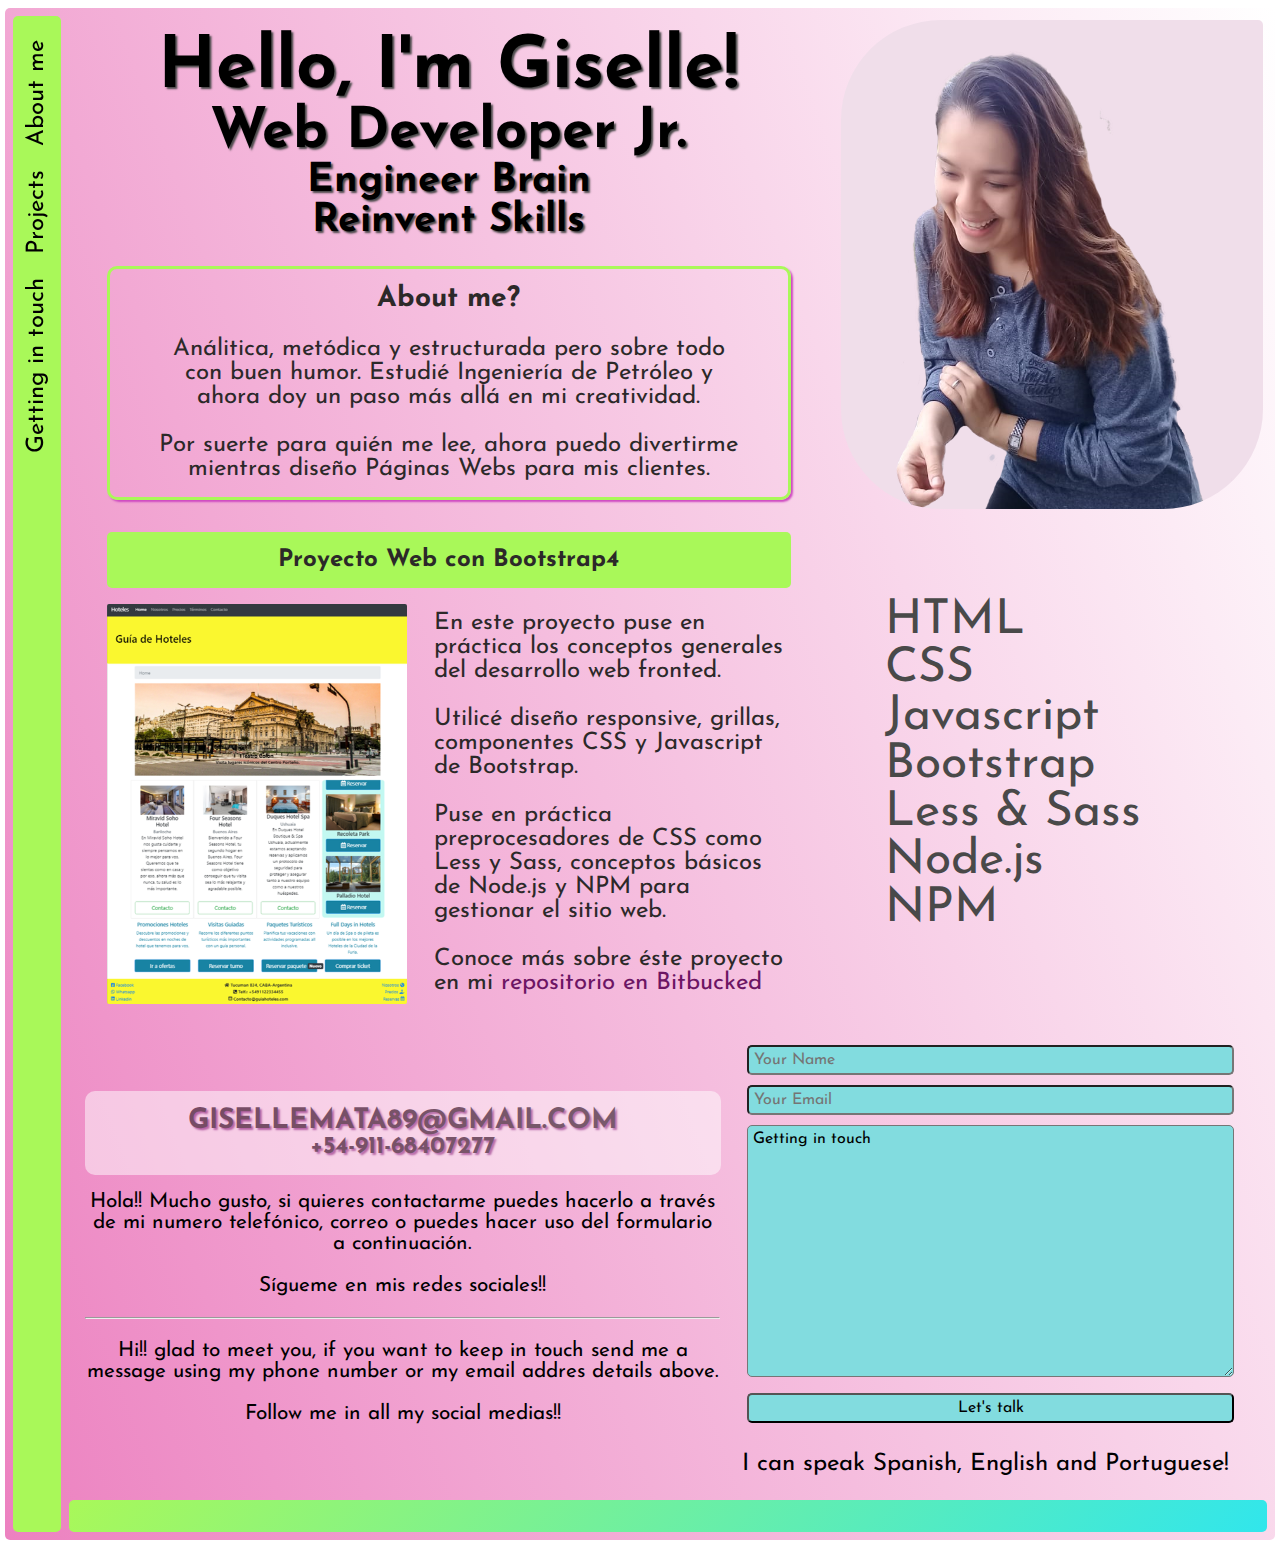
<file: index.html>
<!DOCTYPE html>
<html lang="en">
<head>
    <meta charset="UTF-8">
    <meta name="viewport" content="width=device-width, initial-scale=1.0">

    <link rel="stylesheet" href="https://use.fontawesome.com/releases/v5.14.0/css/all.css" integrity="sha384-HzLeBuhoNPvSl5KYnjx0BT+WB0QEEqLprO+NBkkk5gbc67FTaL7XIGa2w1L0Xbgc" crossorigin="anonymous">
    
    <link href="https://fonts.googleapis.com/css2?family=Josefin+Sans:wght@600&display=swap" rel="stylesheet">

    <link rel="stylesheet" href="styles.css">
    <link rel="stylesheet" href="styles_2.css">

    <title>How I see myself</title>
</head>
<body>
    <div class="container" id="aboutMe">
        <header class="header">
            <nav>
                <h1 class="logo" id="logo">
                    <a href="portafolio.html"><i class="fab fa-gofore"></i></a>
                </h1>
                <div class="navigation">
                    <div class="navigation_item"><a href="#gettingInTouch">Getting in touch</a></div>
                    <div class="navigation_item"><a href="#project">Projects</a></div>
                    <div class="navigation_item"><a href="#aboutMe">About me</a></div>
                </div>
            </nav>
        </header>
        <main class="content">
            <div class="bio">
                <h2>Hello, I'm Giselle!</h2>
                <h3>Web Developer Jr.</h3>
                <h5>Engineer Brain</h5>
                <h5>Reinvent Skills</h5>
            </div>
            <div class="about">
                <h3>About me?</h3><br>
                <p>
                    Análitica, metódica y estructurada pero sobre todo con buen humor. Estudié Ingeniería de Petróleo y ahora doy un paso más allá en mi creatividad.
                </p><br>
                <p> 
                    Por suerte para quién me lee, ahora puedo divertirme mientras diseño Páginas Webs para mis clientes.
                </p>
            </div>
        </main>
        <section class="section_photo">
            <div class="photo">
                <img src="foto_perfil.png" alt="foto personal">
            </div>
        </section>
        <section class="project_bs" id="project">
            <div class="titulos">
                <h3>Proyecto Web con Bootstrap4</h3>
            </div>
            <div  class="resumen">
                <div class="imagen_proyecto">
                    <div>
                        <img src="Trabajo2.png" alt="proyecto de bootstrap">
                    </div>
                </div>
                <div class="project_description">
                    <div>
                        <p>
                            En este proyecto puse en práctica los conceptos generales del desarrollo web fronted.
                        </p><br>
                        <p>
                            Utilicé diseño responsive, grillas, componentes CSS y Javascript de Bootstrap.
                        </p><br>
                        <p>
                            Puse en práctica preprocesadores de CSS como Less y Sass, conceptos básicos de Node.js y NPM para gestionar el sitio web.
                        </p> <br>      
                        <p>
                            Conoce más sobre éste proyecto en mi <a href="https://bitbucket.org/giselle89/coursera-bootstrap/src/master/" target="_blank" id="link">repositorio en Bitbucked</a>
                        </p>
                    </div>
                </div>
            </div>
        </section>
        <section class="habilidades">
            <div class="conocimientos">
                <div>
                    <ul>
                        <li>HTML</li>                        
                        <li>CSS</li>                       
                        <li>Javascript</li>                       
                        <li>Bootstrap</li>
                        <li>Less & Sass</li>                       
                        <li>Node.js</li>                       
                        <li>NPM</li>
                    </ul>
                </div>
                <div>
                    <ul>
                        <li><i class="fas fa-star"></i><i class="fas fa-star"></i><i class="fas fa-star"></i><i class="fas fa-star"></i></li>
                        <li><i class="fas fa-star"></i><i class="fas fa-star"></i><i class="fas fa-star"></i><i class="fas fa-star"></i></li>
                        <li><i class="fas fa-star"></i><i class="fas fa-star"></i><i class="fas fa-star"></i></li>
                        <li><i class="fas fa-star"></i><i class="fas fa-star"></i><i class="fas fa-star"></i><i class="fas fa-star"></i></li>
                        <li><i class="fas fa-star"></i><i class="fas fa-star"></i><i class="fas fa-star"></i></li>
                        <li><i class="fas fa-star"></i><i class="fas fa-star"></i></li>
                        <li><i class="fas fa-star"></i><i class="fas fa-star"></i></li>
                    </ul>
                </div>
            </div>
        </section>
        <section class="w-1">
            <div class="touch">
                <div class="saludo" id="gettingInTouch">
                    <div class="contacto">
                        <h3>GISELLEMATA89@GMAIL.COM</h3>
                        <h4>+54-911-68407277</h4>
                    </div>
                    <div class="texto_saludo">
                        <p>Hola!! Mucho gusto, si quieres contactarme puedes hacerlo a través de mi numero telefónico, correo o puedes hacer uso del formulario a continuación.</p><br>
                        <p>Sígueme en mis redes sociales!!</p><br><hr><br>
                        <p>Hi!! glad to meet you, if you want to keep in touch send me a message using my phone number or my email addres details above.</p><br>
                        <p>Follow me in all my social medias!!</p>
                    </div>
                </div>
                <div class="formulario">
                    <form action="" method="get">
                        <ul class="form_items">
                            <li><input type="text" name="YourName" id="YourName" placeholder="Your Name"></li>
                            <li><input type="email" name="YourEmail" id="YourEmail" placeholder="Your Email"></li>
                            <textarea name="YourMessage" id="YourMessage" cols="auto" rows="15">Getting in touch</textarea>
                            <li><input type="submit" value="Let's talk"></li><br>
                            <li>I can speak Spanish, English and Portuguese!</li>
                        </ul>
                    </form>
                </div>
            </div>
        </section>
        <footer class="footer">
            <div class="icons">
                <a href="https://www.instagram.com/gisellemata89/?hl=es-la" target="_blank"><i class="fab fa-instagram"></i></a>
                <a href="https://www.facebook.com/GiselleMata/" target="_blank"><i class="fab fa-facebook"></i></a>
                <a href="https://www.linkedin.com/in/giselle-mata-garcia-318b2064/" target="_blank"><i class="fab fa-linkedin-in"></i></a>
                <a href="https://github.com/GiselleMata89" target="_blank"><i class="fab fa-github"></i></a>
                <a href="https://bitbucket.org/giselle89/coursera-bootstrap/src/master/" target="_blank"><i class="fab fa-bitbucket"></i></a>
            </div>
        </footer>
    </div>
</body>
</html>
</file>
<file: styles.css>
*{
    padding: 0;
    margin: 0;
}
body{
    font-family: 'Josefin Sans', sans-serif;
    background: rgb(255, 255, 255);
    color: #000;
}

.container{
    width: 98%;
    height: 100%;
    padding: 0.5rem;
    background: linear-gradient(70deg,rgb(236, 129, 192), rgb(255, 255, 255));
    margin: 0.5rem auto;
    border-radius: 5px;
    display: grid;
    grid-gap: 0.5rem;
    grid-template-columns: 3rem repeat(11, 1fr);
    grid-template-rows: repeat(12, auto);
    grid-template-areas:    
    "h  c   c   c   c   c   c   c   s   s   s   s"
    "h  c   c   c   c   c   c   c   s   s   s   s"
    "h  c   c   c   c   c   c   c   s   s   s   s"
    "h  c   c   c   c   c   c   c   s   s   s   s"
    "h  p1  p1  p1  p1  p1  p1  p1  p2  p2  p2  p2"
    "h  p1  p1  p1  p1  p1  p1  p1  p2  p2  p2  p2"
    "h  p1  p1  p1  p1  p1  p1  p1  p2  p2  p2  p2"
    "h  w1  w1  w1  w1  w1  w1  w1  w1  w1  w1  w1"
    "h  w1  w1  w1  w1  w1  w1  w1  w1  w1  w1  w1"
    "h  w1  w1  w1  w1  w1  w1  w1  w1  w1  w1  w1"
    "h  f   f   f   f   f   f   f   f   f   f   f"
    "h  f   f   f   f   f   f   f   f   f   f   f";
}

.container > div,
.container .header,
.container .footer{
    padding: 1%;
    border-radius: 5px;
    display: block;
}

.container .content,
.container .project_bs,
.container .project_description,
.container .habilidades,
.container .section_photo{
    padding: 1%;
    border-radius: 5px;
    display: block;
}

/* Estilos del Header */
.container .header{
    min-height: 500px;
    display: flex;
    justify-content: center;
    background: rgb(169, 248, 89);
    color: black;
    grid-area: h;
}

/* Estilos del Content */
.container .content{
    padding: 1rem;
    display: flex;
    flex-direction: column;
    align-items: center;
    justify-content: space-evenly;
    grid-area: c;
}

/* Estilos Foto */
.section_photo{
    display: flex;
    align-content: center;
    grid-area: s;
}

/* Estilos de Projects */
.container .project_bs{
    grid-area: p1;
}
.container .habilidades{
    grid-area: p2;
}

/* Estilos de Widgets */
.container .w-1{
    grid-area: w1;
}

/* Estilos del Footer */
.container .footer{
    padding: 1rem;
    background: linear-gradient(130deg, rgb(169, 248, 89),rgb(49, 230, 236));
    grid-area: f;
}
</file>
<file: styles_2.css>
/* Header */
.container nav{
    position: fixed;
}
.navigation{
    font-size: 1.5rem;
    display: inline-flex;
    writing-mode: vertical-lr;
    transform: rotate(-180deg);
}
.navigation_item{
    padding-top: 1.5rem;
}
.logo{
    margin-top: 0.5rem;
    padding-bottom: 1rem;
    font-size: 2rem;
}
a:link, a:visited, a:active{
    text-decoration: none;
    color: black;
}

/* Content */
.container .content .bio{
    text-shadow: 2px 2px 2px rgb(73,73,73);
    margin-bottom: 1.5rem;
    font-size: 3rem;
    text-align: center;
}
.container .content .about{
    border: rgb(169, 248, 89) 3px solid;
    box-shadow: 2px 2px 2px rgb(206, 74, 193);
    border-radius: 10px;
    padding: 1rem 3rem;
    color: rgb(44, 41, 41);
    display: flex;
    flex-direction: column;
    text-align: center;
    align-items: center;
    justify-items: center;
    width: 80%;
    font-size: 1.5rem;
}

/* Foto */
.section_photo{
    display: flex;
    align-self: center;
    justify-self: center;
    max-width: 100%;
    max-height: auto;
}
.section_photo .photo img{
    background-color: rgb(240, 222, 234);
    border-radius: 100px 5px 100px 100px;
    max-width: 100%;
    max-height: auto;
}

/* Projects */
.container .project_bs{
    color: rgb(44, 41, 41);
    width: 90%;
    display: flex;
    flex-direction: column;
    justify-self: center;
}
.project_bs .resumen{
    display: flex;
    flex-direction: row;
}
.imagen_proyecto{
    display: flex;
    flex-direction: column;
    align-items: center;
    justify-content: center;
}
.imagen_proyecto img{
    border-radius: 2px;
    max-width: 300px;
    max-height: auto;
}
.habilidades{
    display: flex;
    flex-direction: column;
    align-self: center;
    width: 90%;
    height: 90%;
}
.habilidades .conocimientos{
    color: rgb(73, 73, 73);
    display: flex;
    align-items: center;
    justify-content: space-evenly;
    margin-top: 3rem;
    font-size: 3rem;
}
.titulos > h3{
    font-size: 1.5rem;
    background-color: rgb(169, 248, 89);
    color: rgb(44, 41, 41);
    max-width: 100%;
    margin-bottom: 1rem;
    padding: 1rem;
    text-align: center;
    border-radius: 5px;
}
.project_description{
    margin-left: 20px;
    font-size: 1.5rem;
}
#link{
    color: rgb(109, 21, 100);
}

/* Iconos */
.icons{
    display: flex;
    flex-direction: row;
    justify-content: space-evenly;
    font-size: 3rem;
}
.fa-gofore{
    color: rgb(161, 18, 147);
}
.fa-star{
    font-size: 2rem;
    color:  rgb(49, 230, 236);
}
ul{
    list-style: none;
}

/* Widget 1*/
.w-1{
    display: flex;
    flex-direction: column;
    justify-content: space-evenly;
    justify-self: center;
    width: 100%;
}
.w-1 .touch{
    display: flex;
    flex-direction: row;
    margin: 1rem;
}

/* Formulario*/
button, input, select, textarea{
    border-radius: 5px;
    background: rgb(130, 220, 223);
    font-family: inherit;
    font-size: 1rem;
    padding: 5px;
    width: 100%;
    margin: 5px;
    -webkit-box-sizing: border-box;
    -moz-box-sizing: border-box;
    box-sizing: border-box;
}
.formulario{
    display: flex;
    align-content: center;
    justify-content: center;
    width: 100%;
    height: auto;
}
.formulario form{
    text-align: center;
    font-size: 1.5rem;
}
.contacto{
    box-sizing: content-box;
    width: 95%;
    background: white;
    opacity: 0.5;
    color:  black;
    border-radius: 10px;
    text-shadow: 2px 2px 2px rgb(126, 44, 126);
    padding: 1rem;
    font-size: 1.5rem;
}
.saludo{
    display: flex;
    flex-direction: column;
    text-align: center;
    align-self: center;
    justify-self: center;
    max-width: 80%;
    font-size: 1.3rem;
}
.saludo .texto_saludo{
    margin-top: 1rem;
}


/*Responsive usando grid css*/
@media screen and (max-width: 1200px){
    .container{
        grid-template-areas: 
        "h  c   c   c   c   c   c   c   c   c   c   c"
        "h  c   c   c   c   c   c   c   c   c   c   c"
        "h  c   c   c   c   c   c   c   c   c   c   c"
        "h  p2  p2  p2  p2  p2  p2  p2  s  s   s   s"
        "h  p2  p2  p2  p2  p2  p2  p2  s  s   s   s"
        "h  p1  p1  p1  p1  p1  p1  p1  p1  p1  p1  p1"
        "h  p1  p1  p1  p1  p1  p1  p1  p1  p1  p1  p1"
        "h  w1  w1  w1  w1  w1  w1  w1  w1  w1  w1  w1"
        "h  w1  w1  w1  w1  w1  w1  w1  w1  w1  w1  w1"
        "h  w1  w1  w1  w1  w1  w1  w1  w1  w1  w1  w1"
        "h  f   f   f   f   f   f   f   f   f   f   f"
        "h  f   f   f   f   f   f   f   f   f   f   f";
    }
    .container .content .bio{
        font-size: 2rem;
    }
    .section_photo{
        max-width: 100%;
        margin-right: 3rem;
        align-self: start;
    }
    .habilidades .conocimientos{
        margin-left: 0;
        margin-top: 0;
        margin-right: 0;
        margin-bottom: 1rem;
        font-size: 1.7rem;
    }
    .project_description{
        text-align: center;
    }
    .fa-star{
        font-size: 1.5rem;
    }
    .w-1 .touch{
        flex-direction: column;
    }
    .contacto{
        box-sizing: border-box;
    }
    .saludo{
        max-width: 100%;
        margin-bottom: 1rem;
    }
    .formulario form{
        width: 80%;
    }
}
@media screen and (max-width: 768px){
    .container{
        grid-template-areas: 
        "h  s   s   s   s   s   s   s   s   s   s   s"
        "h  c   c   c   c   c   c   c   c   c   c   c"
        "h  c   c   c   c   c   c   c   c   c   c   c"
        "h  p2  p2  p2  p2  p2  p2  p2  p2  p2  p2  p2"
        "h  p2  p2  p2  p2  p2  p2  p2  p2  p2  p2  p2"
        "h  p1  p1  p1  p1  p1  p1  p1  p1  p1  p1  p1"
        "h  p1  p1  p1  p1  p1  p1  p1  p1  p1  p1  p1"
        "h  w1  w1  w1  w1  w1  w1  w1  w1  w1  w1  w1"
        "h  w1  w1  w1  w1  w1  w1  w1  w1  w1  w1  w1"
        "h  w1  w1  w1  w1  w1  w1  w1  w1  w1  w1  w1"
        "h  f   f   f   f   f   f   f   f   f   f   f"
        "h  f   f   f   f   f   f   f   f   f   f   f";
    }
    .navigation{
        font-size: 1.3rem;
    }
    .navigation_item{
        padding-top: 1rem;    
    }
    .section_photo{
        max-width: 80%;
        margin-right: 0;
        align-self: start;
    }
    .project_bs .resumen{
        display: flex;
        flex-direction: column;
    }
    .project_description, .saludo {
        font-size: 1.2rem;
    }
    .container .content .bio{
        font-size: 1.7rem;
    }
    .container .content .about{
        padding: 10px;
        font-size: 1.2rem;
    }
    .contacto{
        font-size: 0.8rem;
    }
    .contacto > h4{
        margin-top: 5px;
        font-size: 1.2rem;
    }
    .titulos > h3{
        font-size: 1.1rem;
    }
    .formulario form{
        width: 100%;
    }
    .logo, .icons {
        font-size: 2rem;
    }
    .container .footer{
        padding: 2rem;
    }
}
</file>
